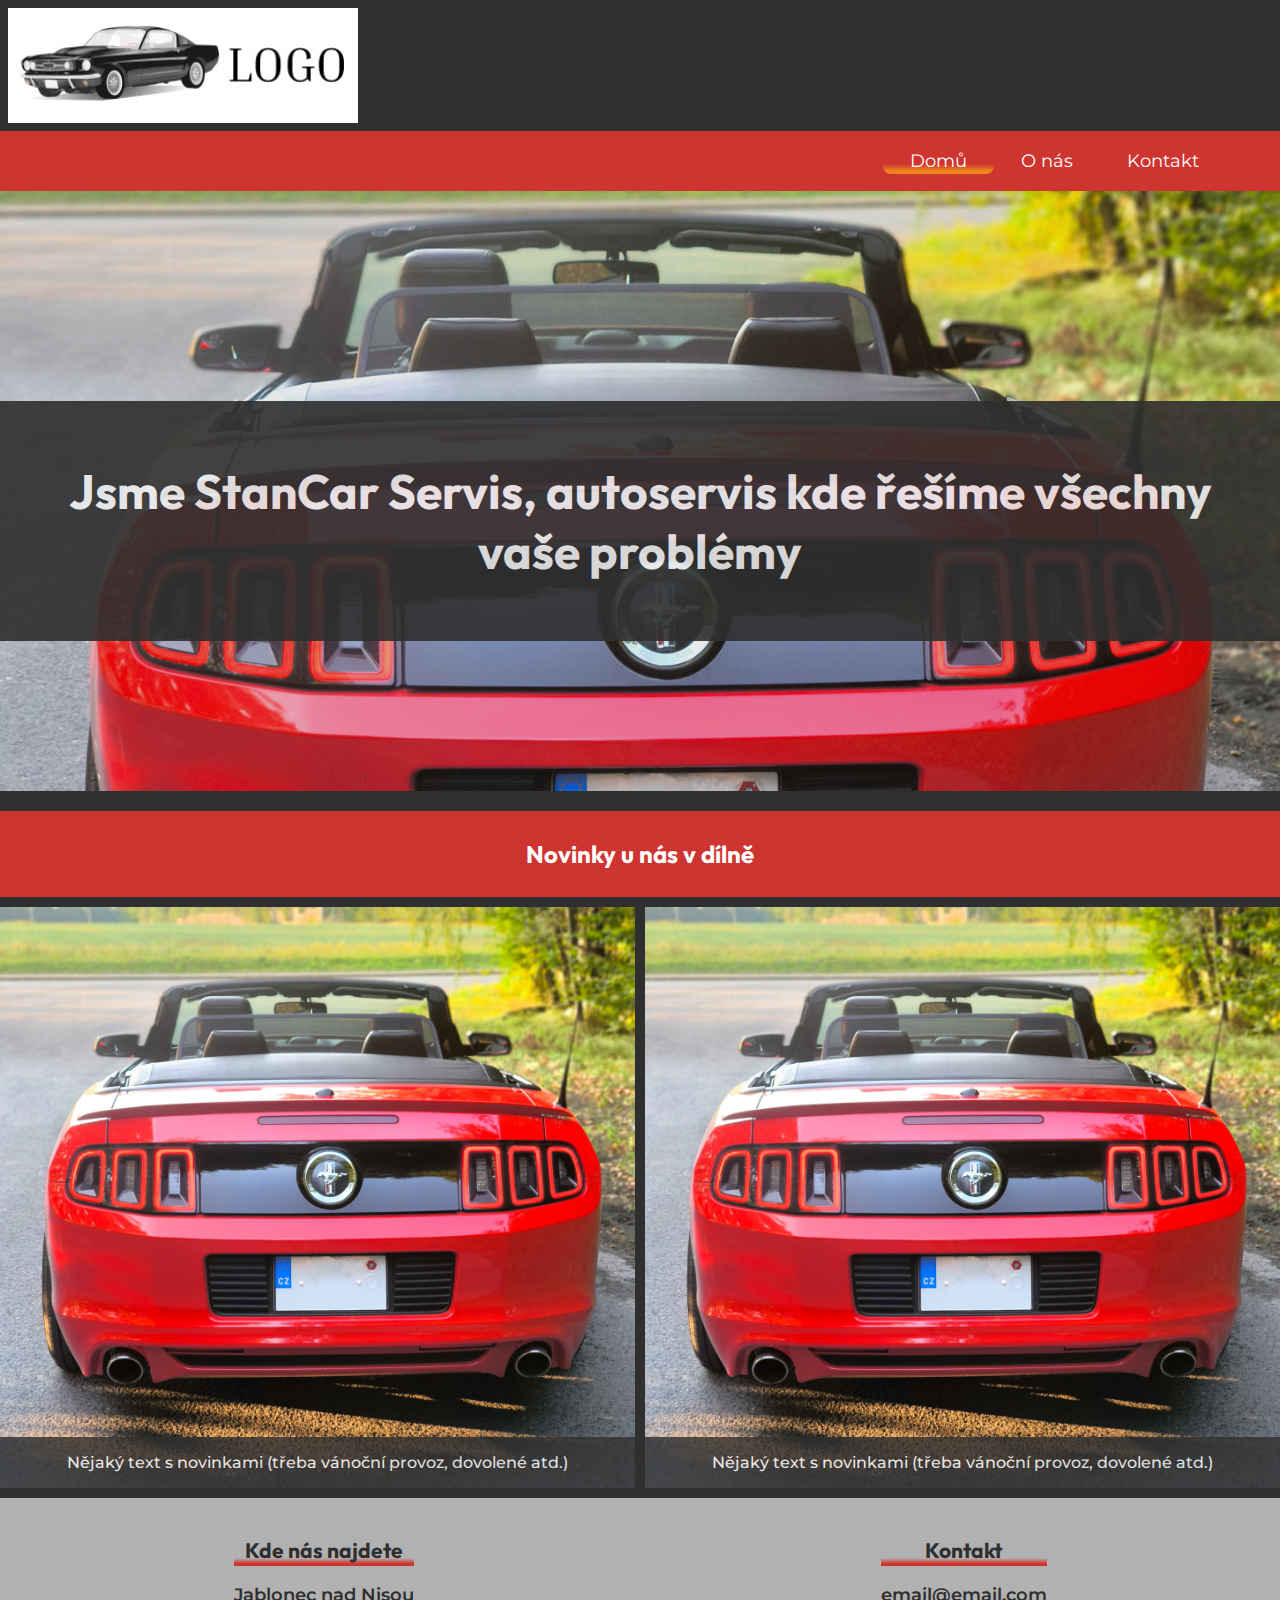
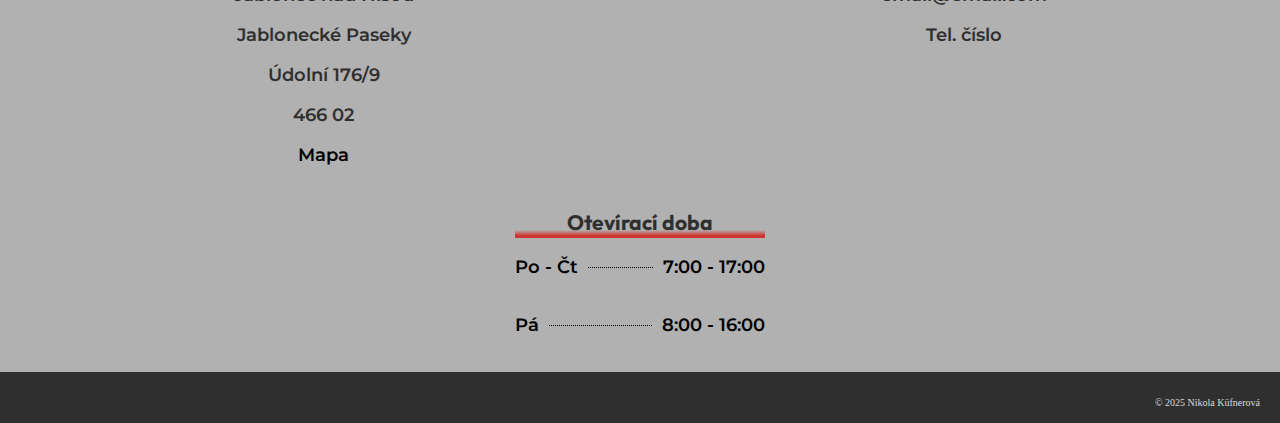
<file: index.html>
<!DOCTYPE html>
<html lang="cs">
<head>
    <meta charset="UTF-8">
    <meta name="viewport" content="width=device-width, initial-scale=1.0">
    <link rel="stylesheet" href="./css/styles.css">
    <link rel="stylesheet" href="./css/colors.css">
    <link rel="stylesheet" href="./css/layouts.css">
    <link href="https://fonts.googleapis.com/css2?family=Montserrat:ital,wght@0,100..900;1,100..900&display=swap" rel="stylesheet">
    <link href="https://fonts.googleapis.com/css2?family=Outfit:wght@100..900&display=swap" rel="stylesheet">
    <title>Kufas servis</title>
</head>
<body>
    <header>
        <div class="logo" id="logo">
            <a class="logo__pic" href="./index.html"></a>
        </div>

        <nav class="nav">
            <ul class="nav__ul">
                <li class="nav__li selected"> <a class="nav__a" href="./index.html#logo">Domů</a> </li>
                <li class="nav__li"> <a class="nav__a" href="./Other_sides/o_nas.html">O nás</a> </li>
                <li class="nav__li"> <a class="nav__a" href="./Other_sides/kontakt.html">Kontakt</a> </li>
            </ul>
        </nav>
    </header>

    <main>
        <figure class="main__img">
            <img class="image" src="./img/Mustang2_strih.jpg" alt="Hlavní obrázek">
            <figcaption class="main__text">
                <p><h1>Jsme StanCar Servis, autoservis kde řešíme všechny vaše problémy</h1></p>
            </figcaption>
        </figure>

        <div class="novinky__class">
            <div class="nadpis__novinky">
                <p><h2>Novinky u nás v dílně</h2></p>
            </div>
            <div class="novinky">
                <figure class="obrazek__novinky">
                    <a href="./Novinky/novinka1.html">
                        <img class="image" src="./img/Mustang2.jpg" alt="Tématický obrázek">
                    </a>
                    <figcaption class="text__novinky">
                        <a href="./Novinky/novinka1.html">
                            <p>Nějaký text s novinkami (třeba vánoční provoz, dovolené atd.)</p>
                        </a>
                    </figcaption>
                </figure>

                <figure class="obrazek__novinky">
                    <a href="./Novinky/novinka1.html">
                        <img class="image" src="./img/Mustang2.jpg" alt="Tématický obrázek">
                    </a>
                    <figcaption class="text__novinky">
                        <a href="./Novinky/novinka1.html">
                            <p>Nějaký text s novinkami (třeba vánoční provoz, dovolené atd.)</p>
                        </a>
                    </figcaption>
                </figure>
            </div>
        </div>
    </main>

    <footer class="footer">
        <div class="footer__footer">
            <div class="footer__info lokace">
                <div class="nadpis__footer">
                    <a href="./Other_sides/kontakt.html"><h3>Kde nás najdete</h3></a>
                </div>
                <div class="text__footer">
                    <p>Jablonec nad Nisou</p>
                    <p>Jablonecké Paseky</p>
                    <p>Údolní 176/9</p>
                    <p>466 02</p>
                    <p><a class="mapa_" href="https://mapy.cz/zakladni?q=%C3%9Adoln%C3%AD%20176%2F9&source=addr&id=10218961&ds=1&x=15.1865665&y=50.7380095&z=19" target="_blank">Mapa</a></p>
                </div>
            </div>

            <div class="footer__info kontakt">
                <div class="nadpis__footer">
                    <a href="./Other_sides/kontakt.html"><h3>Kontakt</h3></a>
                </div>
                <div class="text__footer">
                    <p>email@email.com</p>
                    <p>Tel. číslo</p>
                </div>
            </div>
        </div>

        <div class="footer__doba">
            <div class="footer__info doba">
                <div class="nadpis__footer">
                    <a href="./Other_sides/kontakt.html"><h3 class="h3__doba">Otevírací doba</h3></a>
                </div>
                <div class="text__footer doba__text">
                    <div class="work__table">
                        <p>Po - Čt</p> <hr> <p>7:00 - 17:00</p>
                    </div>
                    <div class="work__table">
                        <p>Pá</p> <hr> <p>8:00 - 16:00</p>
                    </div>
                </div>
            </div>
        </div>
        <div class="podpis">
            <p>© 2025 Nikola Küfnerová</p>
        </div>
    </footer>

</body>
</html>
</file>
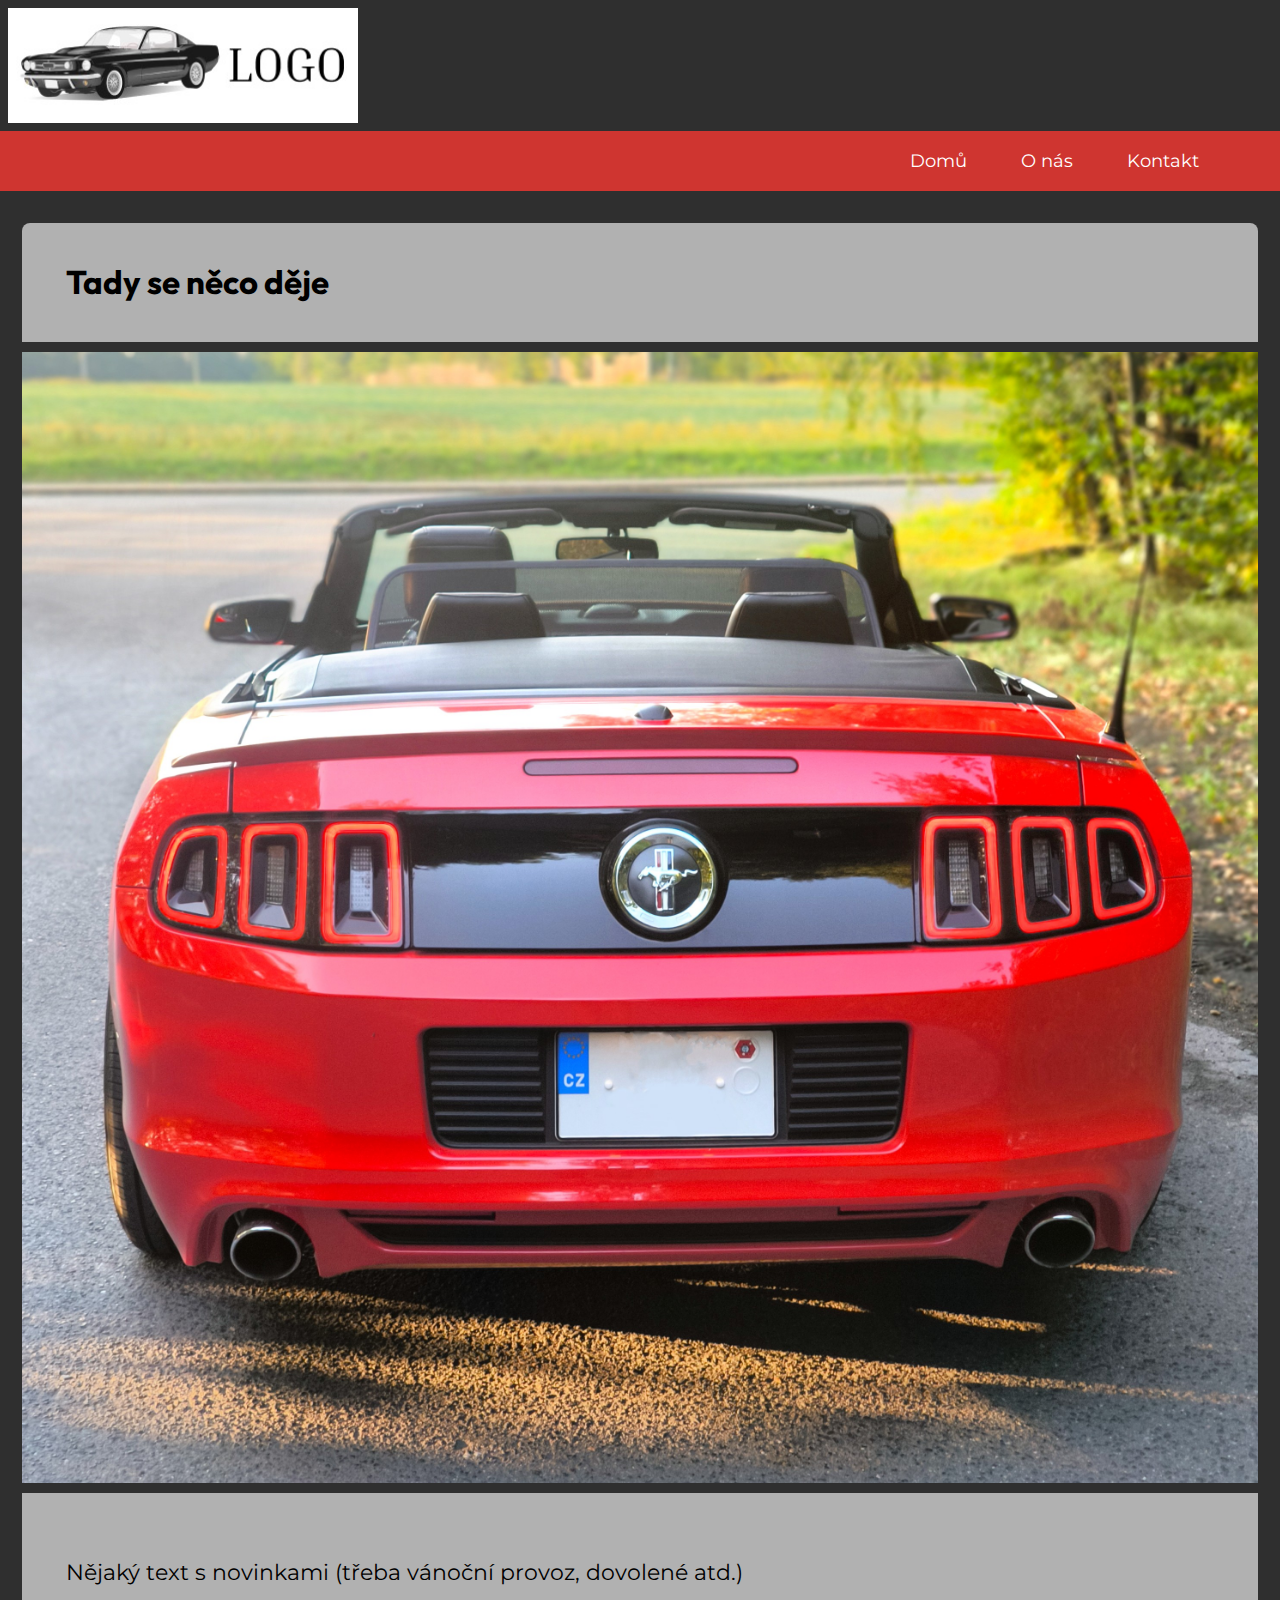
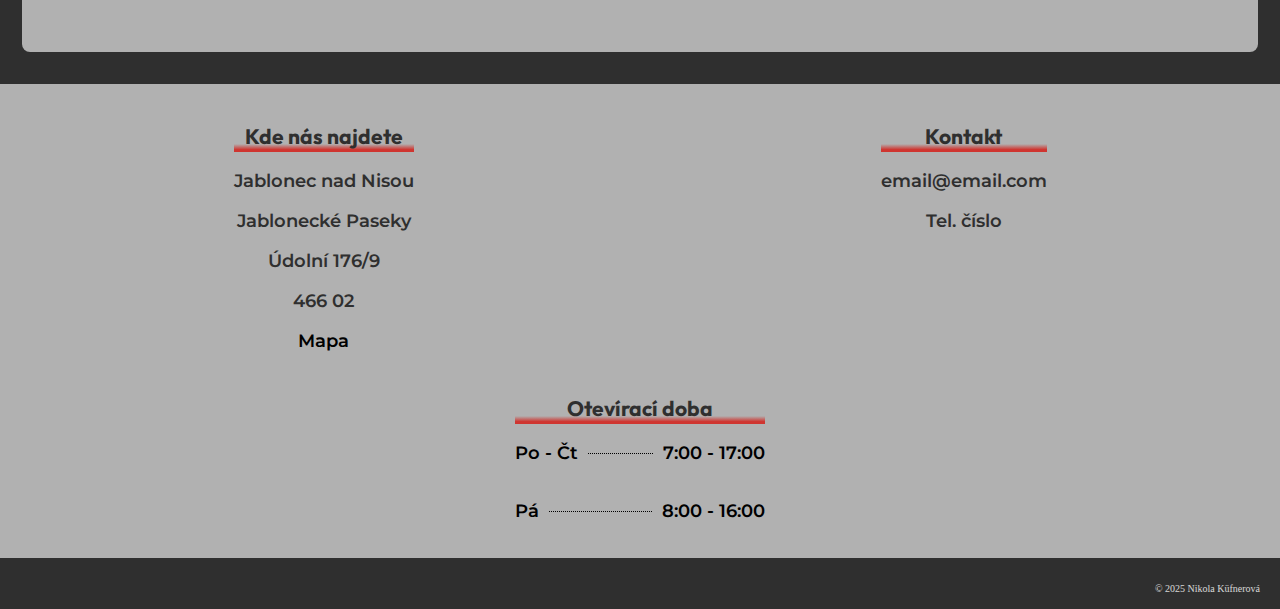
<file: Novinky/novinka1.html>
<!DOCTYPE html>
<html lang="cs">
<head>
    <meta charset="UTF-8">
    <meta name="viewport" content="width=device-width, initial-scale=1.0">
    <link rel="stylesheet" href="../css/styles.css">
    <link rel="stylesheet" href="../css/colors.css">
    <link rel="stylesheet" href="../css/layouts.css">
    <link href="https://fonts.googleapis.com/css2?family=Montserrat:ital,wght@0,100..900;1,100..900&display=swap" rel="stylesheet">
    <link href="https://fonts.googleapis.com/css2?family=Outfit:wght@100..900&display=swap" rel="stylesheet">
    <title>Kufas servis</title>
</head>
<body>
    <header>
        <div class="logo">
            <a class="logo__pic" href="../index.html"></a>
        </div>

        <nav class="nav">
            <ul class="nav__ul">
                <li class="nav__li"> <a class="nav__a" href="../index.html">Domů</a> </li>
                <li class="nav__li"> <a class="nav__a" href="../Other_sides/o_nas.html">O nás</a> </li>
                <li class="nav__li"> <a class="nav__a" href="../Other_sides/kontakt.html">Kontakt</a> </li>
            </ul> 
        </nav>
    </header>

    <main>
        <div class="texty text__nov">
            <div class="article artic__nov">
                <div class="nadpis__article nad__artic__nov">
                    <p><h2>Tady se něco děje</h2></p>
                </div>
                <div class="img__nov">
                    <img class="image" src="../img/Mustang2.jpg" alt="Ref. img novinky">
                </div>
                <div class="text__article text__artic__nov">
                    <p>Nějaký text s novinkami (třeba vánoční provoz, dovolené atd.)</p>
                </div>
            </div>
        </div>
    </main>

    <footer class="footer">
        <div class="footer__footer">
            <div class="footer__info lokace">
                <div class="nadpis__footer">
                    <a href="../Other_sides/kontakt.html"><h3>Kde nás najdete</h3></a>
                </div>
                <div class="text__footer">
                    <p>Jablonec nad Nisou</p>
                    <p>Jablonecké Paseky</p>
                    <p>Údolní 176/9</p>
                    <p>466 02</p>
                    <p><a class="mapa_" href="https://mapy.cz/zakladni?q=%C3%9Adoln%C3%AD%20176%2F9&source=addr&id=10218961&ds=1&x=15.1865665&y=50.7380095&z=19" target="_blank">Mapa</a></p>
                </div>
            </div>

            <div class="footer__info kontakt">
                <div class="nadpis__footer">
                    <a href="../Other_sides/kontakt.html"><h3>Kontakt</h3></a>
                </div>
                <div class="text__footer">
                    <p>email@email.com</p>
                    <p>Tel. číslo</p>
                </div>
            </div>
        </div>

        <div class="footer__doba">
            <div class="footer__info doba">
                <div class="nadpis__footer">
                    <a href="../Other_sides/kontakt.html"><h3 class="h3__doba">Otevírací doba</h3></a>
                </div>
                <div class="text__footer doba__text">
                    <div class="work__table">
                        <p>Po - Čt</p> <hr> <p>7:00 - 17:00</p>
                    </div>
                    <div class="work__table">
                        <p>Pá</p> <hr> <p>8:00 - 16:00</p>
                    </div>
                </div>
            </div>
        </div>
        <div class="podpis">
            <p>© 2025 Nikola Küfnerová</p>
        </div>
    </footer>
</body>
</html>
</file>
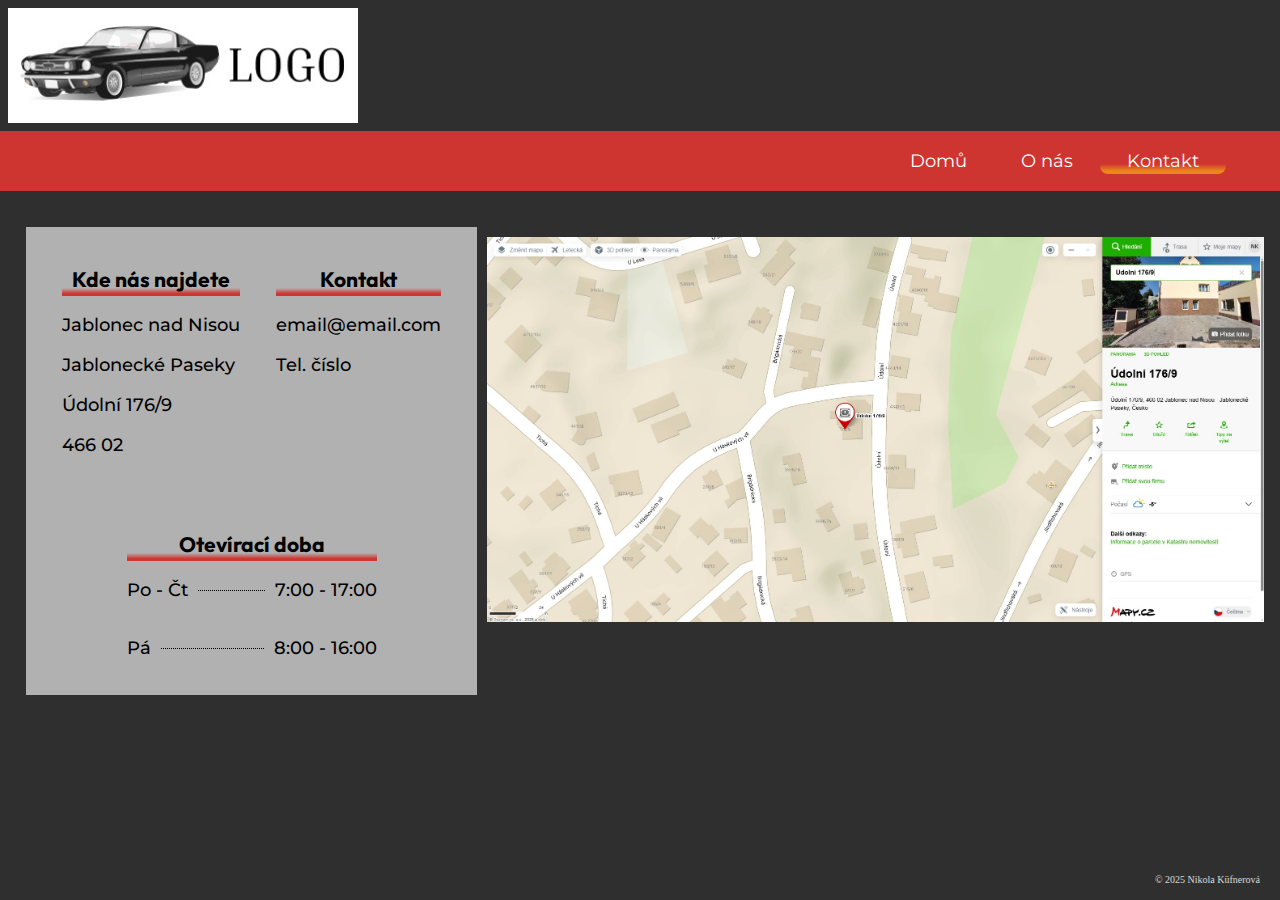
<file: Other_sides/kontakt.html>
<!DOCTYPE html>
<html lang="cs">
<head>
    <meta charset="UTF-8">
    <meta name="viewport" content="width=device-width, initial-scale=1.0">
    <link rel="stylesheet" href="../css/styles.css">
    <link rel="stylesheet" href="../css/colors.css">
    <link rel="stylesheet" href="../css/layouts.css">
    <link href="https://fonts.googleapis.com/css2?family=Montserrat:ital,wght@0,100..900;1,100..900&display=swap" rel="stylesheet">
    <link href="https://fonts.googleapis.com/css2?family=Outfit:wght@100..900&display=swap" rel="stylesheet">
    <title>Kufas servis</title>
</head>
<body>
    <header>
        <div class="logo">
            <a class="logo__pic" href="../index.html"></a>
        </div>

        <nav class="nav">
            <ul class="nav__ul">
                <li class="nav__li"> <a class="nav__a" href="../index.html">Domů</a> </li>
                <li class="nav__li"> <a class="nav__a" href="../Other_sides/o_nas.html">O nás</a> </li>
                <li class="nav__li selected"> <a class="nav__a" href="../Other_sides/kontakt.html">Kontakt</a> </li>
            </ul>
        </nav>
    </header>

    <main class="main__kont">
        <div class="main__vsechno">
            <div class="main__info">
                <div class="info kde">
                    <div class="nadpis__info">
                        <h3>Kde nás najdete</h3>
                    </div>
                    <div class="text__info">
                        <p>Jablonec nad Nisou</p>
                        <p>Jablonecké Paseky</p>
                        <p>Údolní 176/9</p>
                        <p>466 02</p>
                    </div>
                </div>

                <div class="info kont">
                    <div class="nadpis__info">
                        <h3>Kontakt</h3>
                    </div>
                    <div class="text__info">
                        <p>email@email.com</p>
                        <p>Tel. číslo</p>
                    </div>
                </div>
            </div>

            <div class="main__info">
                <div class="info otevirani">
                    <div class="nadpis__info">
                        <h3 class="h3__doba">Otevírací doba</h3>
                    </div>
                    <div class="text__info doba__text">
                        <div class="work__table">
                            <p>Po - Čt</p> <hr> <p>7:00 - 17:00</p>
                        </div>
                        <div class="work__table">
                            <p>Pá</p> <hr> <p>8:00 - 16:00</p>
                        </div>
                    </div>
                </div>
            </div>
        </div>
        <div class="mapa">
            <a href="https://mapy.cz/zakladni?q=%C3%9Adoln%C3%AD%20176%2F9&source=addr&id=10218961&ds=1&x=15.1865665&y=50.7380095&z=19" target="_blank"><img class="image" src="../img/Mapa.jpg"></a>
        </div>
    </main>

    <footer class="footer">
        <div class="podpis pod_kont">
            <p>© 2025 Nikola Küfnerová</p>
        </div>
    </footer>

</body>
</html>
</file>
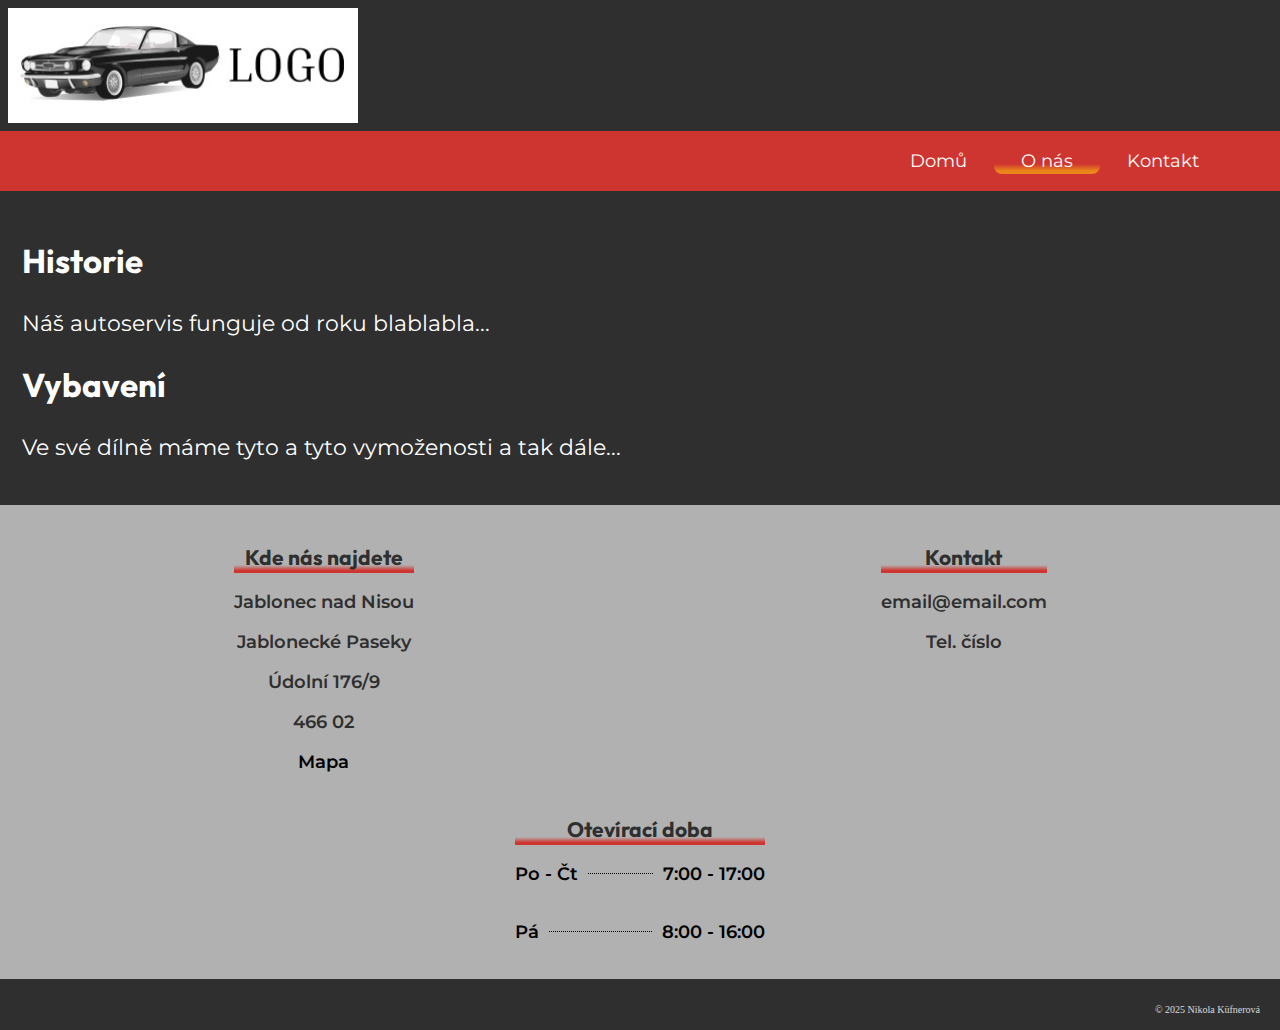
<file: Other_sides/o_nas.html>
<!DOCTYPE html>
<html lang="cs">
<head>
    <meta charset="UTF-8">
    <meta name="viewport" content="width=device-width, initial-scale=1.0">
    <link rel="stylesheet" href="../css/styles.css">
    <link rel="stylesheet" href="../css/colors.css">
    <link rel="stylesheet" href="../css/layouts.css">
    <link href="https://fonts.googleapis.com/css2?family=Outfit:wght@100..900&display=swap" rel="stylesheet">
    <link href="https://fonts.googleapis.com/css2?family=Montserrat:ital,wght@0,100..900;1,100..900&display=swap" rel="stylesheet">
    <title>Kufas servis</title>
</head>
<body>
    <header>
        <div class="logo">
            <a class="logo__pic" href="../index.html"></a>
        </div>

        <nav class="nav">
            <ul class="nav__ul">
                <li class="nav__li"> <a class="nav__a" href="../index.html">Domů</a> </li>
                <li class="nav__li selected"> <a class="nav__a" href="../Other_sides/o_nas.html">O nás</a> </li>
                <li class="nav__li"> <a class="nav__a" href="../Other_sides/kontakt.html">Kontakt</a> </li>
            </ul> 
        </nav>
    </header>

    <main>
        <div class="texty">
            <div class="article">
                <div class="nadpis__article">
                    <p><h2>Historie</h2></p>
                </div>
                <div class="text__article">
                    <p>Náš autoservis funguje od roku blablabla...</p>
                </div>
            </div>

            <div class="article">
                <div class="nadpis__article">
                    <p><h2>Vybavení</h2></p>
                </div>
                <div class="text__article">
                    <p>Ve své dílně máme tyto a tyto vymoženosti a tak dále...</p>
                </div>
            </div>
        </div>
    </main>

    <footer class="footer">
        <div class="footer__footer">
            <div class="footer__info lokace">
                <div class="nadpis__footer">
                    <a href="../Other_sides/kontakt.html"><h3>Kde nás najdete</h3></a>
                </div>
                <div class="text__footer">
                    <p>Jablonec nad Nisou</p>
                    <p>Jablonecké Paseky</p>
                    <p>Údolní 176/9</p>
                    <p>466 02</p>
                    <p><a class="mapa_" href="https://mapy.cz/zakladni?q=%C3%9Adoln%C3%AD%20176%2F9&source=addr&id=10218961&ds=1&x=15.1865665&y=50.7380095&z=19" target="_blank">Mapa</a></p>
                </div>
            </div>

            <div class="footer__info kontakt">
                <div class="nadpis__footer">
                    <a href="../Other_sides/kontakt.html"><h3>Kontakt</h3></a>
                </div>
                <div class="text__footer">
                    <p>email@email.com</p>
                    <p>Tel. číslo</p>
                </div>
            </div>
        </div>

        <div class="footer__doba">
            <div class="footer__info doba">
                <div class="nadpis__footer">
                    <a href="../Other_sides/kontakt.html"><h3 class="h3__doba">Otevírací doba</h3></a>
                </div>
                <div class="text__footer doba__text">
                    <div class="work__table">
                        <p>Po - Čt</p> <hr> <p>7:00 - 17:00</p>
                    </div>
                    <div class="work__table">
                        <p>Pá</p> <hr> <p>8:00 - 16:00</p>
                    </div>
                </div>
            </div>
        </div>
        <div class="podpis">
            <p>© 2025 Nikola Küfnerová</p>
        </div>
    </footer>

</body>
</html>
</file>
<file: css/styles.css>
body {
    margin: 0;
    background-color: var(--DarkGrey);
    color: white;
  }

/* Index */
.logo__pic{
    display: block;
    width: 350px;
    height: 115px;
    background-image: url('../img/Prac_logo_autoservis.jpg');
    background-color: white;
    background-size: cover;
    margin: .5em;
}

.nav{
    font-family: 'Montserrat', sans-serif;
    font-weight: 400;
    display: flex;
    background-color: var(--Red);
    align-items: center;
    justify-content: center;
    height: 45px;
}

.nav__ul{
    display: flex;
    list-style: none;
    align-items: center;
}

.nav__li:hover{
    transform: scale(110%);
}

.nav__a:hover{
    color: var(--LightGrey);
    font-weight: 400;
}

.nav__a{
    text-decoration: none;
    color: white;
    margin: 1.5em;
}

.selected{
    display: flex;
    background-image: linear-gradient(to top, var(--Orange) 30%, transparent);
    background-size: 100% 10px;
    background-repeat: no-repeat;
    background-position: 0 100%;
    border-radius: 8px;
    height: 25px;
    margin: 0;
    align-items: center;
}

.main__img{
    max-height: 600px;
    overflow: hidden;
    object-fit: fill;
    display: block;
    justify-self: center;
    position: relative;
    margin: 10px auto;
}

.image{
    width: 100%;
    height: auto;
    object-fit: cover;
    display: block;
}

.main__text{
    font-family: 'Outfit', sans-serif;
    font-weight: 300;
    background-color: var(--DarkGrey);
    opacity: .6;
    position: absolute;
    bottom: 0;
    width: 100%;
    height: 100%;
    display: flex;
    align-items: center;
}

.main__text h1{
    text-align: center;
    margin: 0.5em;
}

.novinky__class{
    display: flex;
    flex-direction: column;
}

.nadpis__novinky{
    font-family: 'Outfit', sans-serif;
    font-weight: 300;
    background-color: var(--Red);
    margin-bottom: 10px;
    padding: 0.5em 1em;
    text-align: center;
}

.novinky{
    display: flex;
    flex-direction: column;
    overflow: hidden;
}

.obrazek__novinky{
    margin: 0 auto;
    position: relative;
    margin-bottom: 10px;
    overflow: hidden;
}

.obrazek__novinky:hover{
    transform: scale(105%);
}

.obrazek__novinky a{
    text-decoration: none;
    color: white;
}

.text__novinky{
    font-family: 'Montserrat', sans-serif;
    font-weight: 500;
    background-color: var(--DarkGrey);
    opacity: 0.8;
    text-align: center;
    position: absolute;
    bottom: 0;
    right: 0;
    left: 0;
    padding: 0 1em;
}

.nadpis__footer{
    text-align: center;
    display: inline;
    background-image: linear-gradient(to top, var(--Red) 30%, transparent);
    background-size: 100% 8px;
    background-repeat: no-repeat;
    background-position: 0 100%;
    height: 50px;
}

.nadpis__footer:hover{
    background-image: linear-gradient(to top, var(--Orange) 30%, transparent);
}

.nadpis__footer a{
    font-family: 'Outfit', sans-serif;
    font-weight: 400;
    text-decoration: none;
    color: var(--DarkGrey);
    font-size: 18px;
}

.footer__footer{
    display: grid;
    grid-template-areas:
    'lokace'
    'kontakt';
    text-align: center;
    background-color: var(--LightGrey);
    color: var(--DarkGrey);
    margin: 0;
    padding: 0;
}

.footer__doba{
    display: grid;
    grid-template-areas:
    'doba doba';
    background-color: var(--LightGrey);
    color: black;
    margin-top: -2em;
}

.footer__info{
    padding: 1em;
    font-size: 16px;
    display: flex;
    flex-direction: column;
    justify-self: center;
}

.text__footer{
    font-family: 'Montserrat', sans-serif;
    font-weight: 600;
}

.lokace{
    grid-area: lokace;
}

.kontakt{
    grid-area: kontakt;
    margin-top: -3em;
}

.doba{
    grid-area: doba;
}

.h3__doba{
    text-align: center;
}

.doba__text{
    display: flex;
    flex-direction: column;
    width: 250px;
}

.work__table{
    display: flex;
    align-items: center;
}

hr{
    flex-grow: 1;
    border: none;
    border-top: 1px dotted black;
    margin: 0 10px;
}

.body{
    position: relative;
}

.podpis{
    justify-items: flex-end;
    font-size: 8px;
    padding: 1em;
    margin: 10px 0;
    margin-bottom: 0;
    background-color: var(--DarkGrey);
    color: white;
    position: absolute;
    bottom: -1;
    left: 0;
    right: 0;
}

.podpis p{
    opacity: 0.8;
}

.mapa_{
    text-decoration: none;
    color: black;
}

/* Novinky */

.text__nov{
    display: flex;
    justify-self: center;
    align-self: center;
    margin: 10px 0;
}

.nad__artic__nov{
    background-color: var(--LightGrey);
    border-radius: 8px 8px 0 0;
    height: auto;
    padding: 0.5em 2em;
    text-align: start;
    font-family: 'Outfit', sans-serif;
    font-weight: 300;
    color: black;
}

.img__nov{
    max-width: 600px;
}

.text__artic__nov{
    font-family: 'Montserrat', sans-serif;
    font-weight: 300;
    background-color: var(--LightGrey);
    color: black;
    border-radius: 0 0 8px 8px;
    height: auto;
    padding: 2em;
    text-align: start;
}

/* O nás */

.texty{
    font-family: 'Outfit', sans-serif;
    font-weight: 300;
    padding: 1em;
}

.text__article{
    font-family: 'Montserrat', sans-serif;
    font-weight: 400;
}

/* Kontakt */

.main__info{
    display: grid;
    grid-template-areas:
    'kde kont'
    'otevirani otevirani'
    'mapa mapa';
    padding: 1em;
    font-size: 16px;
    justify-content: center;
    background-color: var(--LightGrey);
    color: black;
}

.nadpis__info{
    font-family: 'Outfit', sans-serif;
    font-weight: 300;
    text-align: center;
    background-image: linear-gradient(to top, var(--Red) 30%, transparent);
    background-size: 100% 8px;
    background-repeat: no-repeat;
    background-position: 0 100%;
    height: 30px;
}

.info{
    margin: 0 1.5em;
}

.kde{
    grid-area: kde;
}

.kont{
    grid-area: kont;
}

.otevirani{
    grid-area: otevirani;
}

.mapa{
    grid-area: mapa;
    margin-top: 10px;
}

.mapa:hover{
    transform: scale(105%);
}

.text__info{
    font-family: 'Montserrat', sans-serif;
    font-weight: 500;
}
</file>
<file: css/colors.css>
:root{
 --LightGrey: #b1b1b1;
 --DarkGrey: #2F2F2F;
 --Orange: #EB861B;
 --Red: #CF3530;
}
</file>
<file: css/layouts.css>
@media(min-width: 540px){
    .info{
        margin: 0 3em;
    }

    .main__info{
        font-size: 18px;
    }
}

@media(min-width: 960px){
    /* Index */

    .nav{
        height: 60px;
        font-size: 18px;
        justify-content: flex-end;
    }

    .nav__ul{
        margin: 0 3em;
    }

    .main__img{
        margin: 20px 0;
        margin-top: 0;
        opacity: .9;
    }

    .main__text{
        opacity: .9;
        left: 0;
        bottom: 25%;
        width: 100%;
        height: 40%;
        border-radius: 0;
        font-size: 24px;
        display: flex;
        justify-content: center;
    }

    .novinky{
        display: grid;
        grid-template-columns: 1fr 1fr;
        gap: 10px;
    }
    
    .footer__footer{
        grid-template-areas:
        'lokace kontakt'
        'lokace kontakt';
    }
    .footer__info{
        font-size: 18px;
    }

    .doba__text{
        max-width: 550px;
    }

    .kontakt{
        margin: 0;
    }

    .podpis{
        font-size: 10px;
        padding: 0.5em 2em;
    }

    /* Novinky */
    .text__nov{
        justify-self: flex-start;
    }

    .nad__artic__nov{
        margin-bottom: 10px;
    }

    .img__nov{
        max-width: fit-content;
    }

    .text__artic__nov{
        width: auto;
        margin-top: 10px;
    }

    /* O nás */

    .texty{
        font-size: 22px;
    }

    /* Kontakt */

    .info{
        margin: 0 5em;
    }
}

@media(min-width: 1200px){
    /* Novinky */
    .text__nov{
        justify-self: center;
    }

    /* Kontakt */

    .main__kont{
        display: grid;
        grid-template-areas:
        'kde kont mapa'
        'otevirani otevirani mapa';
        margin: 20px 0;
        padding: 1em;
    }

    .main__vsechno{
        background-color: var(--Grey);
        margin: 0 10px;
    }

    .info{
        margin: 0 1em;
    }

    .mapa{
        grid-area: mapa;
    }

    .pod_kont{
        bottom: 0;
    }
}

@media(min-width: 1400px){
    .main__info{
        font-size: 20px;
    }

    .main__kont{
        display: grid;
        grid-template-columns: 70% auto;
        gap: 10px;
    }
    
    .info{
        margin: 0 6em;
    }

    .otevirani{
        margin-top: -2em;
    }
    .mapa{
        display: flex;
        justify-content: center;
        align-items: center;
    }

    .mapa img{
        max-width: 480px;
        height: 480px;
    }
}
</file>
